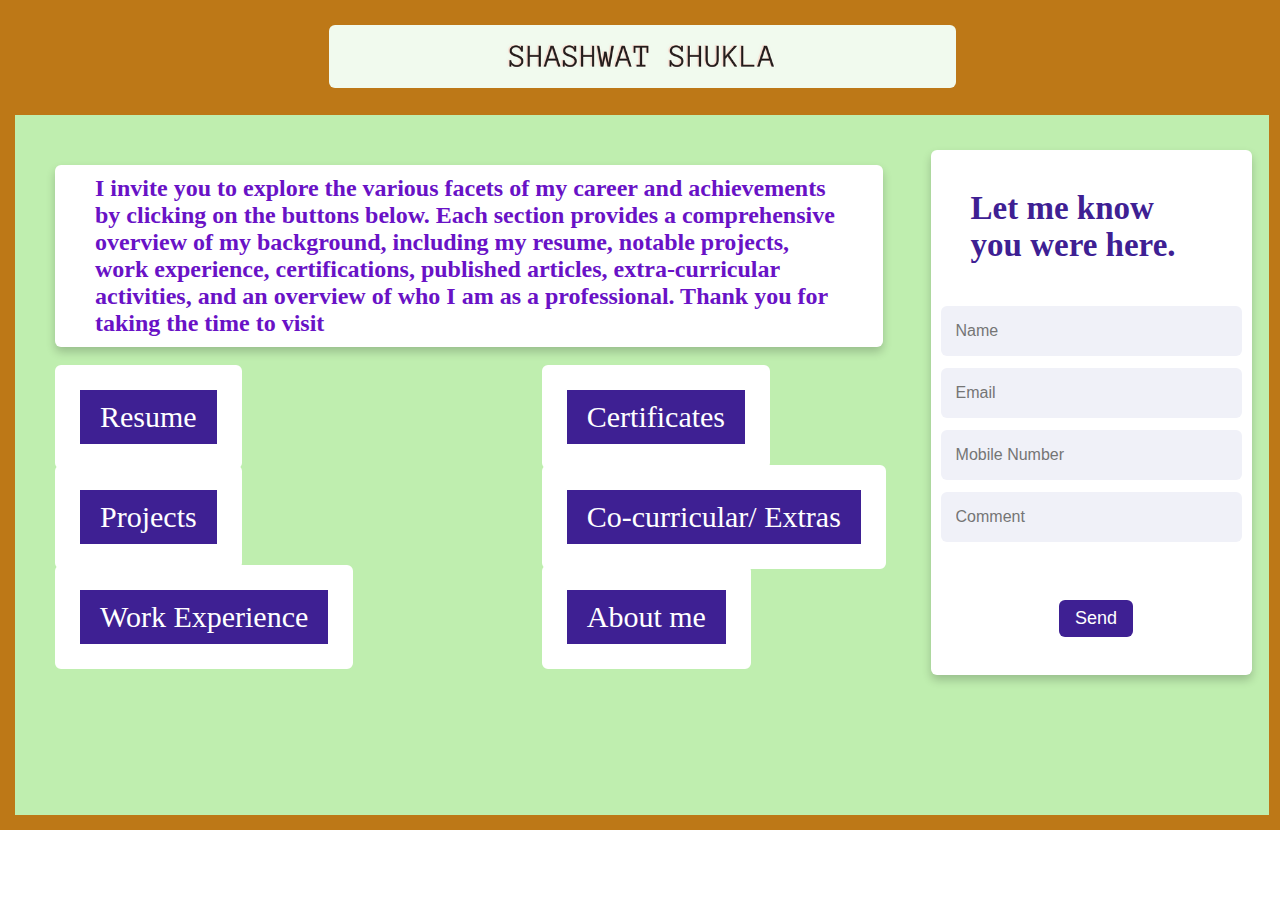
<file: index.html>
<!DOCTYPE html>
<html lang="en">
<head>
    <meta charset="UTF-8">
    <meta http-equiv="X-UA-Compatible" content="IE=edge">
    <meta name="viewport" content="width=device-width, initial-scale=1.0">
    <title>Index</title>
    <link rel="stylesheet" href="style2.css">
</head>
<body>
    <div class="div3">
        <img src="name.png">
    </div>
    <div class="div1">
        <div class="section2">
            <div class="hdiv">
                <h1>I invite you to explore the various facets of my career and achievements by clicking on the buttons below. Each section provides a comprehensive overview of my background, including my resume, notable projects, work experience, certifications, published articles, extra-curricular activities, and an overview of who I am as a professional. Thank you for taking the time to visit</h1>
            </div>
            <a class="button1" href="resume.html">Resume</a>
            <a class="button2" href="#">Projects</a>
            <a class="button3" href="#">Work Experience</a>
            <a class="button4" href="#">Certificates</a>
            <a class="button6" href="#">Co-curricular/ Extras</a>
            <a class="button7" href="#">About me</a>
        </div>
        </div>
        </div>
    </div>
    <div class="div2">
        <div class="section1">
            <div class="content">

                <div class="right-side">
                  <div class="topic-text">Let me know you were here.</div>
                <form action="#">
                  <div class="input-box">
                    <input type="text" placeholder="Name">
                  </div>
                  <div class="input-box">
                    <input type="text" placeholder="Email">
                  </div>
                  <div class="input-box">
                    <input type="text" placeholder="Mobile Number">
                  </div>
                  <div class="input-box">
                    <input type="text" placeholder="Comment">
                  </div>
                  <div class="input-box message-box">
                    
                  </div>
                  <div class="button">
                    <input type="button" value="Send" >
                  </div>
                </form>
              </div>
              </div>
        </div>
    </div>


    


</body>
</html>
</file>
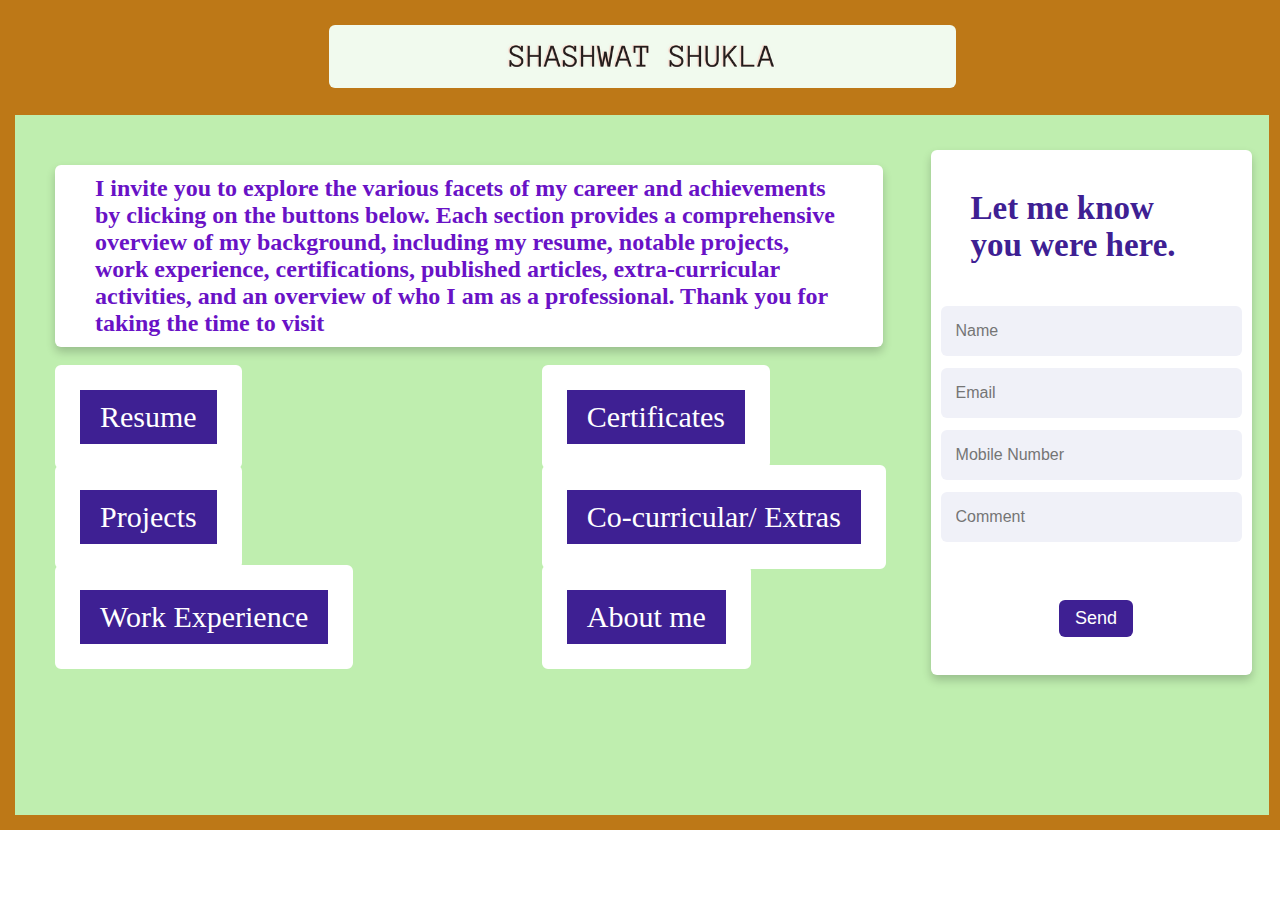
<file: index1.html>
<!DOCTYPE html>
<html lang="en">
<head>
    <meta charset="UTF-8">
    <meta http-equiv="X-UA-Compatible" content="IE=edge">
    <meta name="viewport" content="width=device-width, initial-scale=1.0">
    <title>Index</title>
    <link rel="stylesheet" href="style2.css">
</head>
<body>
    <div class="div3">
        <img src="name.png">
    </div>
    <div class="div1">
        <div class="section2">
            <div class="hdiv">
                <h1>I invite you to explore the various facets of my career and achievements by clicking on the buttons below. Each section provides a comprehensive overview of my background, including my resume, notable projects, work experience, certifications, published articles, extra-curricular activities, and an overview of who I am as a professional. Thank you for taking the time to visit</h1>
            </div>
            <a class="button1" href="resume.html">Resume</a>
            <a class="button2" href="#">Projects</a>
            <a class="button3" href="#">Work Experience</a>
            <a class="button4" href="#">Certificates</a>
            <a class="button6" href="#">Co-curricular/ Extras</a>
            <a class="button7" href="#">About me</a>
        </div>
        </div>
        </div>
    </div>
    <div class="div2">
        <div class="section1">
            <div class="content">

                <div class="right-side">
                  <div class="topic-text">Let me know you were here.</div>
                <form action="#">
                  <div class="input-box">
                    <input type="text" placeholder="Name">
                  </div>
                  <div class="input-box">
                    <input type="text" placeholder="Email">
                  </div>
                  <div class="input-box">
                    <input type="text" placeholder="Mobile Number">
                  </div>
                  <div class="input-box">
                    <input type="text" placeholder="Comment">
                  </div>
                  <div class="input-box message-box">
                    
                  </div>
                  <div class="button">
                    <input type="button" value="Send" >
                  </div>
                </form>
              </div>
              </div>
        </div>
    </div>


    


</body>
</html>
</file>
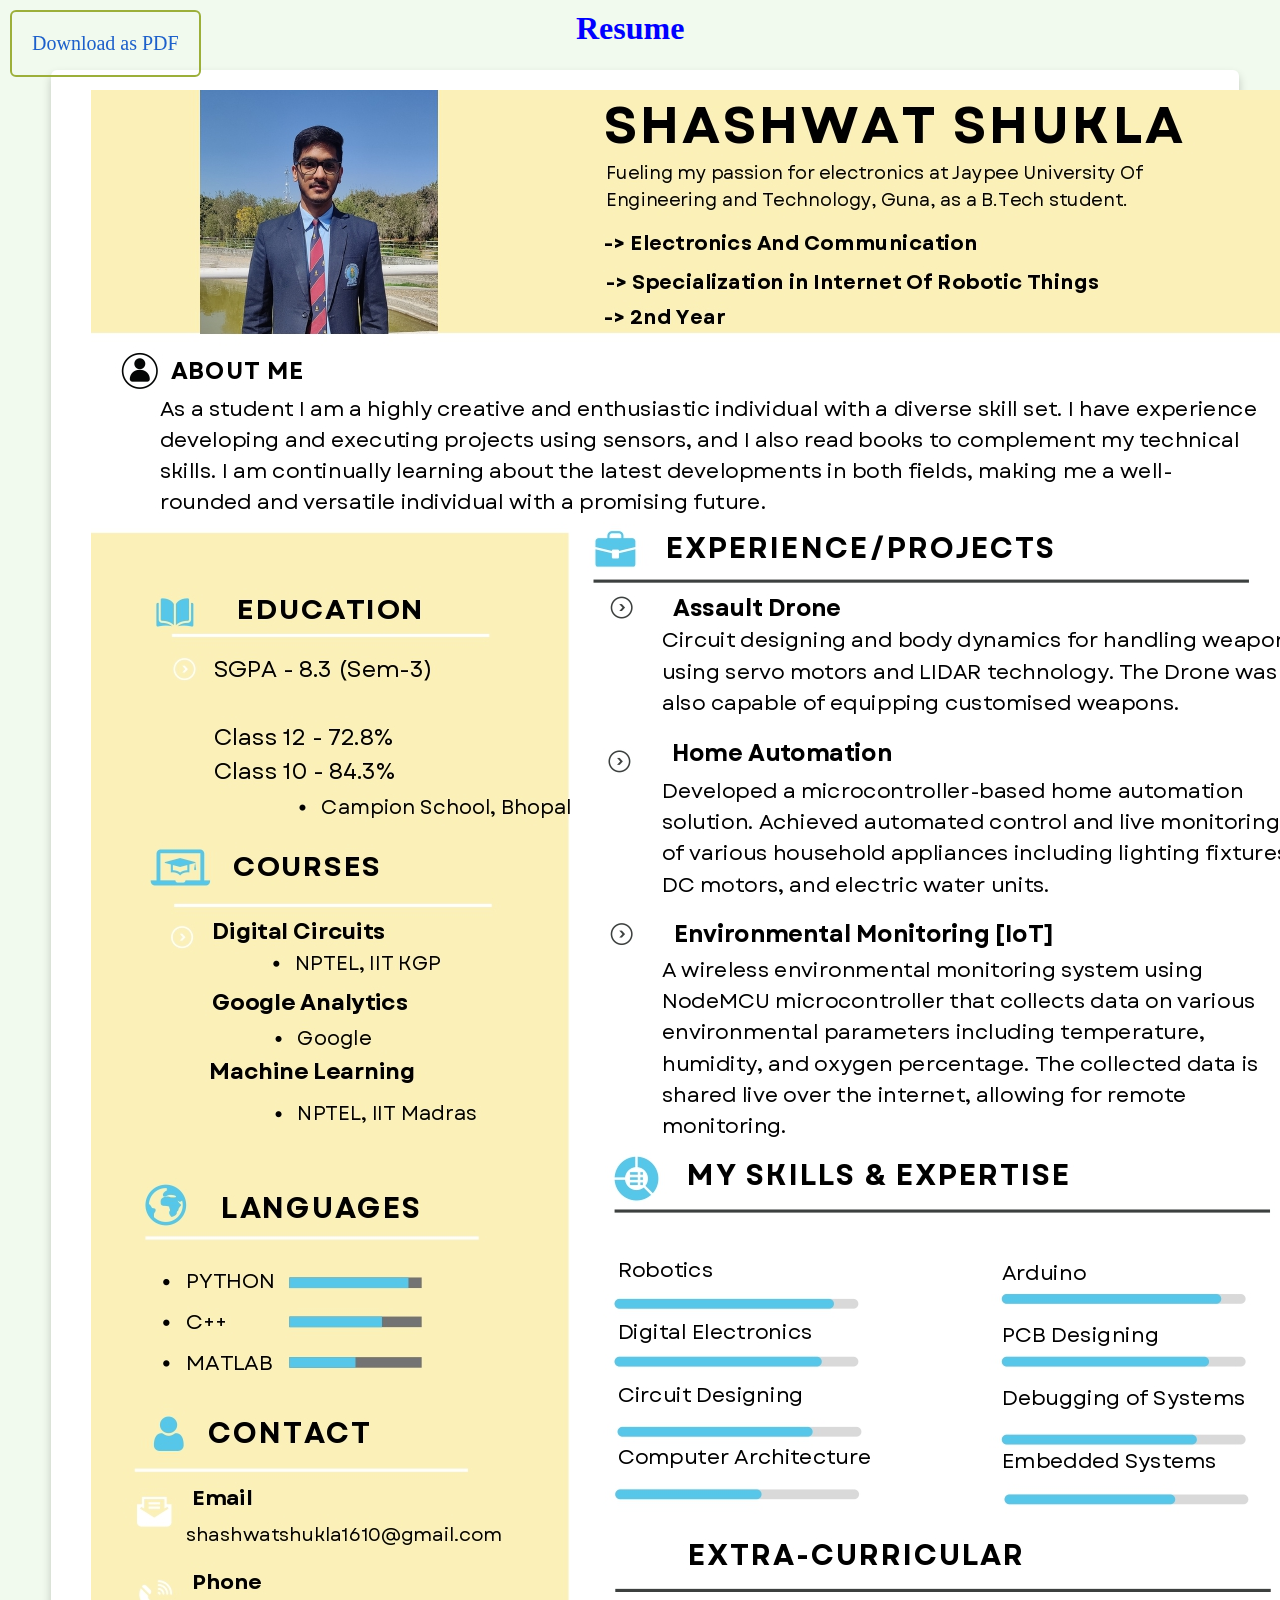
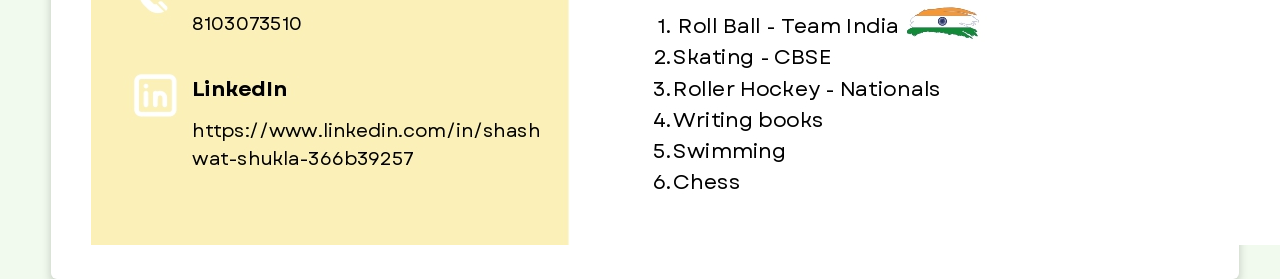
<file: resume.html>
<!DOCTYPE html>
<html lang="en">
<head>
    <meta charset="UTF-8">
    <meta http-equiv="X-UA-Compatible" content="IE=edge">
    <meta name="viewport" content="width=device-width, initial-scale=1.0">
    <title>Resume</title>
    <link rel="stylesheet" href="resume.css">
</head>
<body>
    <div1 class="div1">
        <h1>Resume</h1>
    </div1>
    <div class="div2">
        <img src="Resume.jpg">
    </div>
    <div class="div3">
        <a href="Resume.pdf" download="Resume" class="download_resume">Download as PDF</a>
    </div>
</html>
</file>
<file: style2.css>
*{
    margin: 0%;
    padding: 0%;
}
body{
    width: 98%;
    height: 800px;
    border: 15px solid #bd7817;
}
.div3{
    width: 100%;
    height: 100px;
    position: relative;
    overflow: auto;
    background-color: #bd7817;
}
.div1{
    width: 69.99%;
    height: 700px;
    background-color: #bfeeaf;
    float: left;
    position: relative;
    overflow: auto;
}
.div2{
    width: 30%;
    height: 700px;
    background-color: #bfeeaf;
    position: relative;
    overflow: auto;

}
.div3 img{
    width: 50%;
    position: relative;
    top: 10%;
    left: 25%;
    border-radius: 6px;
}
.h1div{
    width: 70%;
    height: 800px;
}
.section2 h1{
    background-color: #fff;
    position : absolute;
    top:50px;
    left: 40px;
    right: 10px;
    padding: 10px 40px;
    color:rgb(105, 18, 198);
    border-radius: 6px;
    box-shadow: 0 5px 10px rgba(0, 0, 0, 0.2);
    font-size:x-large;

    font-family:Cambria, Cochin, Georgia, Times, 'Times New Roman', serif;
}
.button1{
    position:absolute;
    top: 250px;
    left: 40px;
    background-color: #3e2093;
    border-radius: 6px;
    display: inline-block;
    text-decoration: none;
    color: #fff;
    padding: 10px 20px;
    font-size: 30px;
    font-family:'Times New Roman', Times, serif;
    cursor: pointer;
    border: 25px solid #fff;
    
}
.button1:hover{
    transition: 100ms;
    background-color: rgb(141, 96, 189);
    font-size: 35px;
}
.button2{
    position: absolute;
    top: 350px;
    left: 40px;
    background-color: #3e2093;
    border-radius: 6px;
    display: inline-block;
    text-decoration: none;
    color: #fff;
    padding: 10px 20px;
    font-size: 30px;
    font-family:'Times New Roman', Times, serif;
    cursor: pointer;
    border: 25px solid #fff;
    
}
.button2:hover{
    transition: 100ms;
    background-color: rgb(141, 96, 189);
    font-size: 35px;
}

.button3{
    position:absolute;
    top: 450px;
    left: 40px;
    background-color: #3e2093;
    border-radius: 6px;
    display: inline-block;
    text-decoration: none;
    color: #fff;
    padding: 10px 20px;
    font-size: 30px;
    font-family:'Times New Roman', Times, serif;
    cursor: pointer;
    border: 25px solid #fff;
    
}
.button3:hover{
    transition: 100ms;
    background-color: rgb(141, 96, 189);
    font-size: 35px;
}

.button4{
    position:absolute;
    top: 250px;
    left: 60%;
    background-color: #3e2093;
    border-radius: 6px;
    display: inline-block;
    text-decoration: none;
    color: #fff;
    padding: 10px 20px;
    font-size: 30px;
    font-family:'Times New Roman', Times, serif;
    cursor: pointer;
    border: 25px solid #fff;
    
}
.button4:hover{
    transition: 100ms;
    background-color: rgb(141, 96, 189);
    font-size: 35px;
}
.button6{
    position:absolute;
    top: 350px;
    left: 60%;
    background-color: #3e2093;
    border-radius: 6px;
    display: inline-block;
    text-decoration: none;
    color: #fff;
    padding: 10px 20px;
    font-size: 30px;
    font-family:'Times New Roman', Times, serif;
    cursor: pointer;
    border: 25px solid #fff;
    
}
.button6:hover{
    transition: 100ms;
    background-color: rgb(141, 96, 189);
    font-size: 35px;
}
.button7{
    position:absolute;
    top: 450px;
    left: 60%;
    background-color: #3e2093;
    border-radius: 6px;
    display: inline-block;
    text-decoration: none;
    color: #fff;
    padding: 10px 20px;
    font-size: 30px;
    font-family:'Times New Roman', Times, serif;
    cursor: pointer;
    border: 25px solid #fff;
    
}
.button7:hover{
    transition: 100ms;
    background-color: rgb(141, 96, 189);
    font-size: 35px;
}






  
.section1{
    width: 80%;
    background: #fff;
    border-radius: 6px;
    padding: 10px 10px;
    box-shadow: 0 5px 10px rgba(0, 0, 0, 0.2);
    position: absolute;
    left: 10%;
    top: 5%;
    bottom: 20%;
}
.section1 .content{
    flex-direction: column-reverse;
  }

  .container .content .right-side{
    width: 75%;
    margin-left: 75px;
  }
  .content .right-side .topic-text{
    font-size: 33px;
    font-weight: 600;
    color: #3e2093;
    padding: 30px 30px;
  }
  .right-side .input-box{
    height: 50px;
    width: 90%;
    margin: 12px 0;
  }
  
  .right-side .input-box input,
  .right-side .input-box textarea{
    height: 100%;
    width: 100%;
    border: none;
    outline: none;
    font-size: 16px;
    background: #F0F1F8;
    border-radius: 6px;
    padding: 0 15px;
    resize: none;
  }
  .right-side .input-box textarea{
    padding-top: 6px;
  }
  .right-side .button{
    display: inline-block;
    margin-top: 12px;
  }
  .right-side .button input[type="button"]{
    position: absolute;
    top: 450px;
    left: 40%;
    color: #fff;
    font-size: 18px;
    outline: none;
    border: none;
    padding: 8px 16px;
    border-radius: 6px;
    background: #3e2093;
    cursor: pointer;
    transition: all 0.3s ease;
  }
  .button input[type="button"]:hover{
    background: #5029bc;
  }
  
@media(max-width:700px){
    .div1{
        float: none;
        width: 100%;
        height: 900px;
        overflow: visible;
    }
    .div3 img{
        width: 80%;
        left: 10%;
        top:30%;
    }
    .div1 h1{
        font-size: 20px;
        left: 20px;
        right: 20px;
    }
    body{
        width: 100%;
        height: 1600px;
    }
    .button1{
        top: 60%;
        border: 5px solid #fff;
        font-size: 20px;
    }
    .button2{
        top: 68%;
        border: 5px solid #fff;
        font-size: 20px;
    }
    .button3{
        top: 76%;
        border: 5px solid #fff;
        font-size: 20px;
    }
    .button4{
        top: 84%;
        border: 5px solid #fff;
        font-size: 20px;
        left: 40px;
    }
    .button6{
        top: 92%;
        border: 5px solid #fff;
        font-size: 20px;
        left: 40px;
    }
    .button7{
        top: 100%;
        border: 5px solid #fff;
        font-size: 20px;
        left: 40px;
    }
    .div2{
        width: 100%;
        height: 600px;
    }
    .section1{
        width: 85%;
        left: 5%;
        bottom: 10%;
    }
}
</file>
<file: resume.css>
*{
    margin: 0%;
    padding: 0%;
}
body{
    min-height: 100vh;
    width: 100%;
    background: #f1faee;
  }
.div1{
    width: 100%;
    height: 60px;
    background-color:aqua;  
}
.div1 h1{
    height: 60px;
    color: blue;
   padding-left: 45%;
   padding-top: 10px;
}
.div2{
    width: 85%;
    position: absolute;
    left: 4%;
    background: #fff;
    border-radius: 6px;
    padding: 20px 60px 30px 40px;
    box-shadow: 0 5px 10px rgba(0, 0, 0, 0.2);
  }
.download_resume{
  position:fixed;
    top: 10px;
    left: 10px;
    border-radius: 6px;
    display: inline-block;
    text-decoration: none;
    color: #1d60ca;
    border: 2px solid #9caf3a;
    padding: 20px 20px;
    font-size: 20px;
    cursor: pointer;
}
@media(max-width:700px)
{
  body{
    width: 40%;
  }
  .div2{
    width: 80%;
    left: 0%;
  }
  .div2 img{
    width: 100%;
    left: 0%;
  }
  .download_resume{
    position: absolute;
    top:70%;
    left:25%;
  }
  .div1 h1{
    padding-left: 85%;
  }
}
</file>
